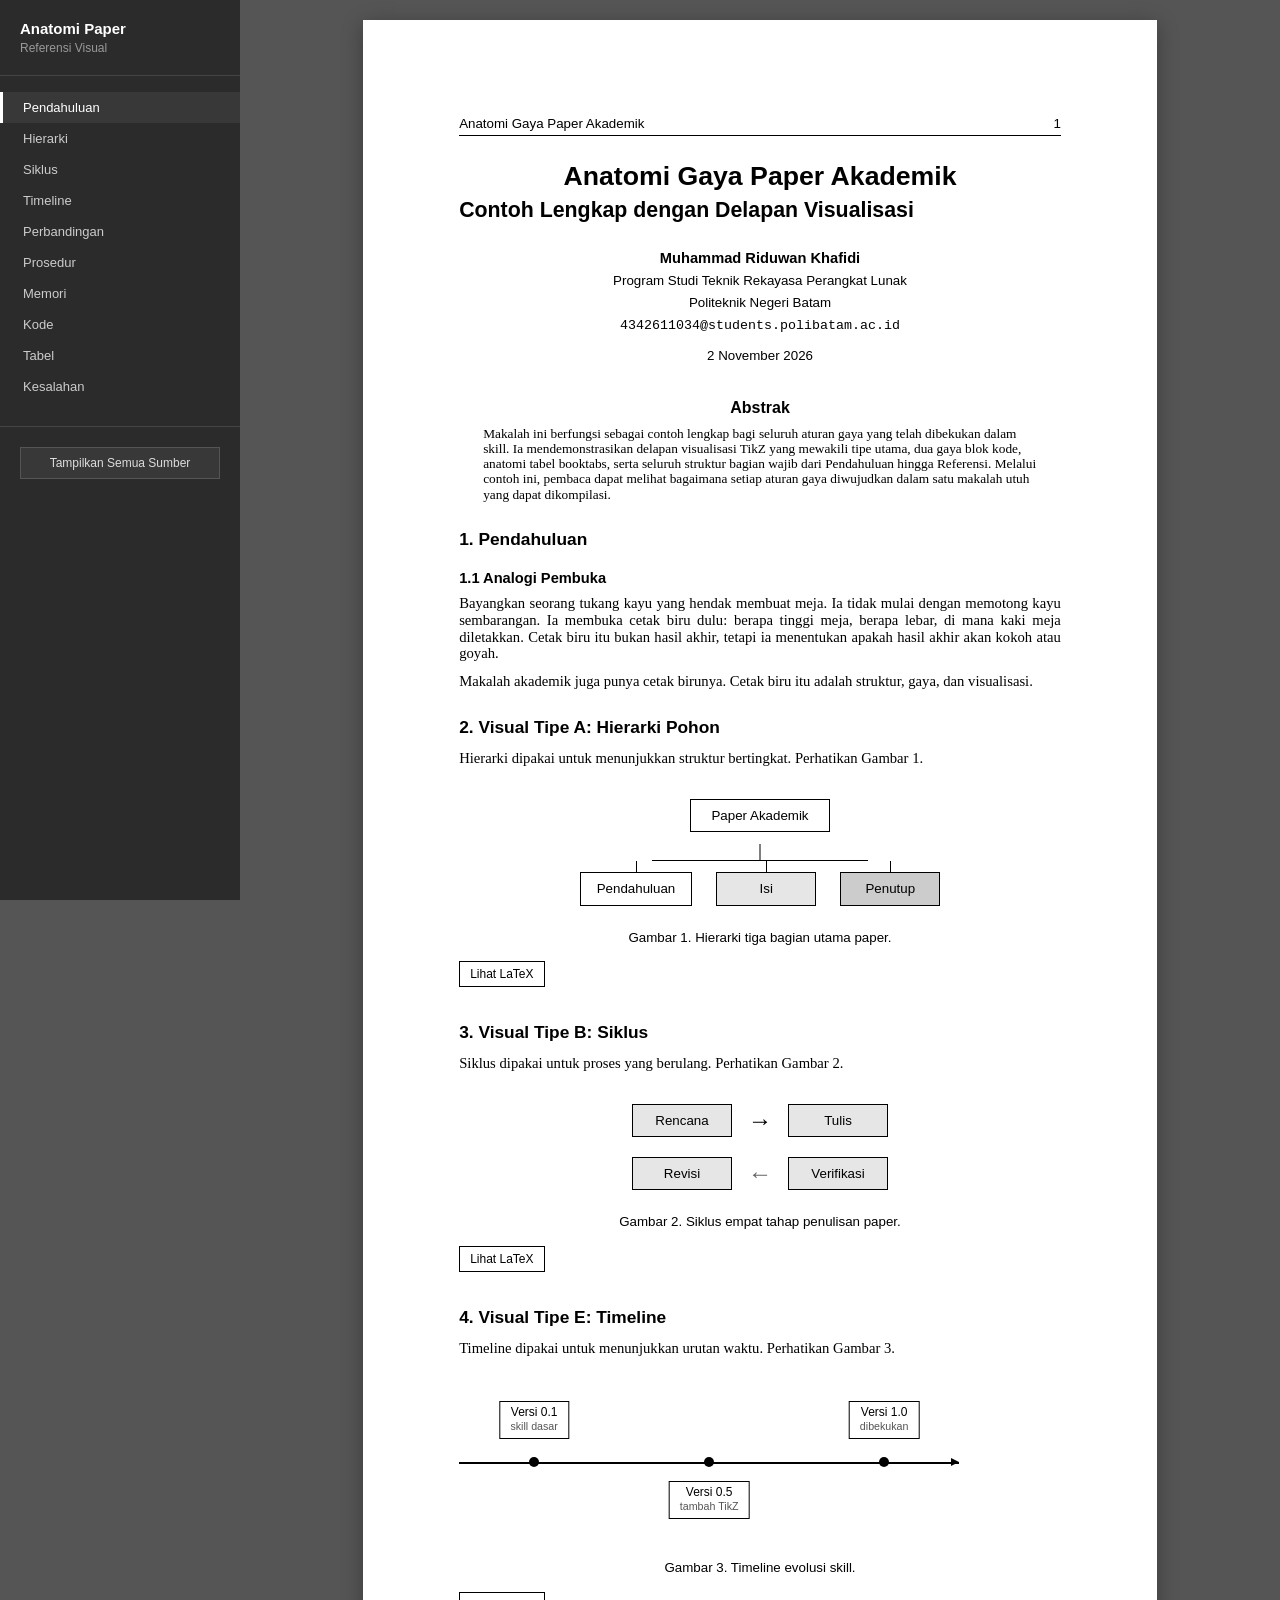
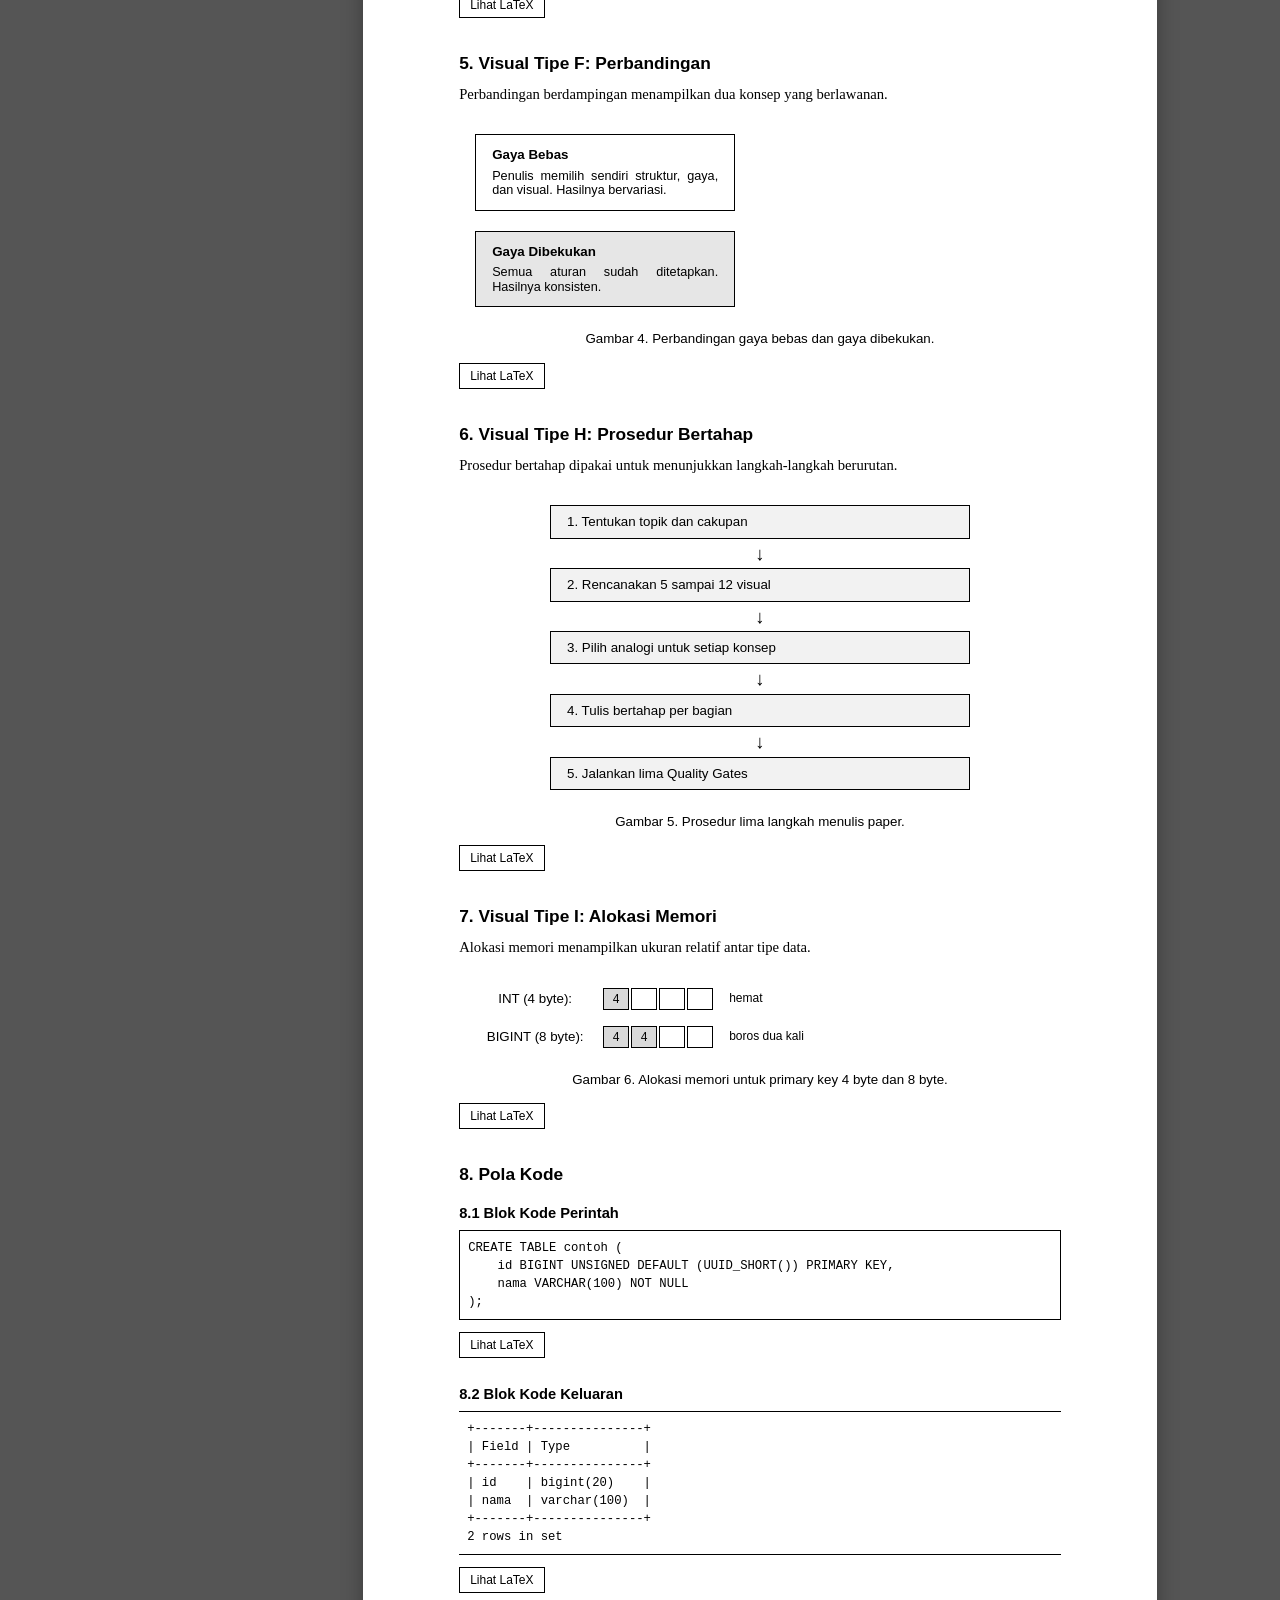
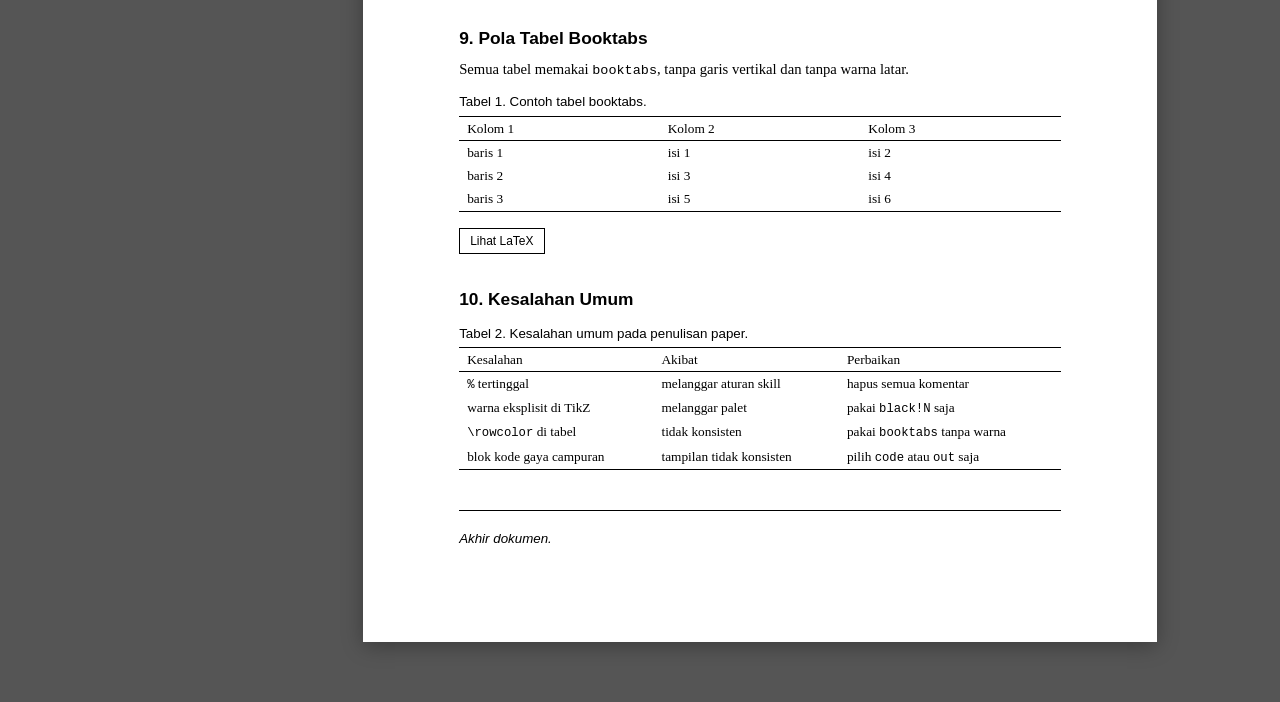
<file: guilde/Examples.html>
<!doctype html>
<html lang="id">
	<head>
		<meta charset="UTF-8" />
		<title>Anatomi Gaya Paper Akademik — Referensi Visual</title>
		<link rel="stylesheet" href="Examples.css" />
	</head>
	<body>
		<aside class="sidebar">
			<div class="sidebar-header">
				<span class="sidebar-title">Anatomi Paper</span>
				<span class="sidebar-subtitle">Referensi Visual</span>
			</div>
			<nav class="sidebar-nav">
				<a href="#intro" class="nav-item">Pendahuluan</a>
				<a href="#hierarchy" class="nav-item">Hierarki</a>
				<a href="#cycle" class="nav-item">Siklus</a>
				<a href="#timeline" class="nav-item">Timeline</a>
				<a href="#comparison" class="nav-item">Perbandingan</a>
				<a href="#procedure" class="nav-item">Prosedur</a>
				<a href="#memory" class="nav-item">Memori</a>
				<a href="#code" class="nav-item">Kode</a>
				<a href="#table" class="nav-item">Tabel</a>
				<a href="#mistakes" class="nav-item">Kesalahan</a>
			</nav>
			<div class="sidebar-footer">
				<button id="toggle-all">Tampilkan Semua Sumber</button>
			</div>
		</aside>

		<main class="main-content">
			<div class="page">
				<header class="page-header">
					<span>Anatomi Gaya Paper Akademik</span>
					<span>1</span>
				</header>

				<div class="title-block">
					<h1 class="paper-title">Anatomi Gaya Paper Akademik</h1>
					<p class="paper-subtitle">
						Contoh Lengkap dengan Delapan Visualisasi
					</p>
					<div class="author-block">
						<strong>Muhammad Riduwan Khafidi</strong><br />
						<span class="small"
							>Program Studi Teknik Rekayasa Perangkat Lunak</span
						><br />
						<span class="small">Politeknik Negeri Batam</span><br />
						<code>4342611034@students.polibatam.ac.id</code>
					</div>
					<div class="date-block">2 November 2026</div>
				</div>

				<section id="intro">
					<div class="abstract">
						<h2 class="abstract-title">Abstrak</h2>
						<blockquote>
							Makalah ini berfungsi sebagai contoh lengkap bagi
							seluruh aturan gaya yang telah dibekukan dalam
							skill. Ia mendemonstrasikan delapan visualisasi TikZ
							yang mewakili tipe utama, dua gaya blok kode,
							anatomi tabel booktabs, serta seluruh struktur
							bagian wajib dari Pendahuluan hingga Referensi.
							Melalui contoh ini, pembaca dapat melihat bagaimana
							setiap aturan gaya diwujudkan dalam satu makalah
							utuh yang dapat dikompilasi.
						</blockquote>
					</div>

					<h2>1. Pendahuluan</h2>
					<h3>1.1 Analogi Pembuka</h3>
					<p>
						Bayangkan seorang tukang kayu yang hendak membuat meja.
						Ia tidak mulai dengan memotong kayu sembarangan. Ia
						membuka cetak biru dulu: berapa tinggi meja, berapa
						lebar, di mana kaki meja diletakkan. Cetak biru itu
						bukan hasil akhir, tetapi ia menentukan apakah hasil
						akhir akan kokoh atau goyah.
					</p>
					<p>
						Makalah akademik juga punya cetak birunya. Cetak biru
						itu adalah struktur, gaya, dan visualisasi.
					</p>
				</section>

				<section id="hierarchy">
					<h2>2. Visual Tipe A: Hierarki Pohon</h2>
					<p>
						Hierarki dipakai untuk menunjukkan struktur bertingkat.
						Perhatikan Gambar 1.
					</p>

					<figure class="figure">
						<div class="diagram diagram-hierarchy">
							<div class="node node-root">Paper Akademik</div>
							<div class="branch-row">
								<div class="node node-level-1">Pendahuluan</div>
								<div class="node node-level-2">Isi</div>
								<div class="node node-level-3">Penutup</div>
							</div>
						</div>
						<figcaption>
							Gambar 1. Hierarki tiga bagian utama paper.
						</figcaption>
					</figure>

					<button class="source-toggle" data-target="src-hierarchy">
						Lihat LaTeX
					</button>
					<pre
						class="latex-source"
						id="src-hierarchy"
					><code>\begin{tikzpicture}[
    node distance=0.5cm and 0.8cm,
    cat/.style={rectangle, draw=black, thick,
        minimum width=3.2cm, minimum height=0.9cm,
        align=center, font=\sffamily\small},
    line/.style={draw, thick}
]
    \node[font=\sffamily] (root) at (0, 1) {Paper Akademik};
    \node[cat, fill=white, below left=1cm and 2.2cm of root] (a) {Pendahuluan};
    \node[cat, fill=black!10, below=1cm of root] (b) {Isi};
    \node[cat, fill=black!20, below right=1cm and 2.2cm of root] (c) {Penutup};

    \draw[line] (root) -- (a);
    \draw[line] (root) -- (b);
    \draw[line] (root) -- (c);
\end{tikzpicture}</code></pre>
				</section>

				<section id="cycle">
					<h2>3. Visual Tipe B: Siklus</h2>
					<p>
						Siklus dipakai untuk proses yang berulang. Perhatikan
						Gambar 2.
					</p>

					<figure class="figure">
						<div class="diagram diagram-cycle">
							<div class="cycle-row">
								<div class="node">Rencana</div>
								<span class="arrow">→</span>
								<div class="node">Tulis</div>
							</div>
							<div class="cycle-row">
								<div class="node">Revisi</div>
								<span class="arrow dashed-arrow">←</span>
								<div class="node">Verifikasi</div>
							</div>
						</div>
						<figcaption>
							Gambar 2. Siklus empat tahap penulisan paper.
						</figcaption>
					</figure>

					<button class="source-toggle" data-target="src-cycle">
						Lihat LaTeX
					</button>
					<pre
						class="latex-source"
						id="src-cycle"
					><code>\begin{tikzpicture}[
    node distance=2cm,
    box/.style={rectangle, draw=black, thick, fill=black!10,
        minimum width=2.8cm, minimum height=1cm,
        align=center, font=\sffamily\small},
    line/.style={draw, thick, -latex}
]
    \node[box] (plan) {Rencana};
    \node[box, right=of plan] (write) {Tulis};
    \node[box, below=of write] (verify) {Verifikasi};
    \node[box, left=of verify] (revise) {Revisi};

    \draw[line] (plan) -- (write);
    \draw[line] (write) -- (verify);
    \draw[line] (verify) -- (revise);
    \draw[line, dashed] (revise) -- (plan);
\end{tikzpicture}</code></pre>
				</section>

				<section id="timeline">
					<h2>4. Visual Tipe E: Timeline</h2>
					<p>
						Timeline dipakai untuk menunjukkan urutan waktu.
						Perhatikan Gambar 3.
					</p>

					<figure class="figure">
						<div class="diagram diagram-timeline">
							<div class="timeline-axis"></div>
							<div class="timeline-event event-above">
								<span class="event-dot"></span>
								<span class="event-label"
									>Versi 0.1<br /><small
										>skill dasar</small
									></span
								>
							</div>
							<div class="timeline-event event-below">
								<span class="event-dot"></span>
								<span class="event-label"
									>Versi 0.5<br /><small
										>tambah TikZ</small
									></span
								>
							</div>
							<div class="timeline-event event-above">
								<span class="event-dot"></span>
								<span class="event-label"
									>Versi 1.0<br /><small
										>dibekukan</small
									></span
								>
							</div>
						</div>
						<figcaption>
							Gambar 3. Timeline evolusi skill.
						</figcaption>
					</figure>

					<button class="source-toggle" data-target="src-timeline">
						Lihat LaTeX
					</button>
					<pre
						class="latex-source"
						id="src-timeline"
					><code>\begin{tikzpicture}[
    ev/.style={rectangle, draw=black, thick, fill=black!5,
        minimum width=2cm, minimum height=0.8cm,
        align=center, font=\scriptsize},
    line/.style={draw, thick}
]
    \draw[line, -latex] (-6, 0) -- (6, 0);

    \draw[thick] (-4.5, 0.1) -- (-4.5, -0.1);
    \node[ev, above=0.2cm] at (-4.5, 0.2) {Versi 0.1 \\ skill dasar};

    \draw[thick] (0, 0.1) -- (0, -0.1);
    \node[ev, below=0.2cm] at (0, -0.2) {Versi 0.5 \\ tambah TikZ};

    \draw[thick] (4.5, 0.1) -- (4.5, -0.1);
    \node[ev, above=0.2cm] at (4.5, 0.2) {Versi 1.0 \\ dibekukan};
\end{tikzpicture}</code></pre>
				</section>

				<section id="comparison">
					<h2>5. Visual Tipe F: Perbandingan</h2>
					<p>
						Perbandingan berdampingan menampilkan dua konsep yang
						berlawanan.
					</p>

					<figure class="figure">
						<div class="diagram diagram-comparison">
							<div class="comparison-box">
								<strong>Gaya Bebas</strong>
								<p>
									Penulis memilih sendiri struktur, gaya, dan
									visual. Hasilnya bervariasi.
								</p>
							</div>
							<div class="comparison-box comparison-box-shaded">
								<strong>Gaya Dibekukan</strong>
								<p>
									Semua aturan sudah ditetapkan. Hasilnya
									konsisten.
								</p>
							</div>
						</div>
						<figcaption>
							Gambar 4. Perbandingan gaya bebas dan gaya
							dibekukan.
						</figcaption>
					</figure>

					<button class="source-toggle" data-target="src-comparison">
						Lihat LaTeX
					</button>
					<pre
						class="latex-source"
						id="src-comparison"
					><code>\begin{tikzpicture}[
    box/.style={rectangle, draw=black, thick, text width=6cm,
        align=left, font=\sffamily\small, inner sep=10pt}
]
    \node[box, fill=white] (a) {
        Gaya Bebas \\
        Penulis memilih sendiri struktur, gaya, dan visual.
    };
    \node[box, fill=black!10, right=0.8cm of a] (b) {
        Gaya Dibekukan \\
        Semua aturan sudah ditetapkan.
    };
\end{tikzpicture}</code></pre>
				</section>

				<section id="procedure">
					<h2>6. Visual Tipe H: Prosedur Bertahap</h2>
					<p>
						Prosedur bertahap dipakai untuk menunjukkan
						langkah-langkah berurutan.
					</p>

					<figure class="figure">
						<div class="diagram diagram-procedure">
							<div class="step">
								1. Tentukan topik dan cakupan
							</div>
							<div class="step-arrow">↓</div>
							<div class="step">
								2. Rencanakan 5 sampai 12 visual
							</div>
							<div class="step-arrow">↓</div>
							<div class="step">
								3. Pilih analogi untuk setiap konsep
							</div>
							<div class="step-arrow">↓</div>
							<div class="step">4. Tulis bertahap per bagian</div>
							<div class="step-arrow">↓</div>
							<div class="step">
								5. Jalankan lima Quality Gates
							</div>
						</div>
						<figcaption>
							Gambar 5. Prosedur lima langkah menulis paper.
						</figcaption>
					</figure>

					<button class="source-toggle" data-target="src-procedure">
						Lihat LaTeX
					</button>
					<pre
						class="latex-source"
						id="src-procedure"
					><code>\begin{tikzpicture}[
    step/.style={rectangle, draw=black, thick, fill=black!5,
        text width=9cm, align=left, minimum height=0.7cm,
        font=\sffamily\small, inner sep=8pt},
    line/.style={draw, thick, -latex}
]
    \node[step] (s1) {\textbf{1.} Tentukan topik dan cakupan};
    \node[step, below=0.3cm of s1] (s2) {\textbf{2.} Rencanakan visual};
    \node[step, below=0.3cm of s2] (s3) {\textbf{3.} Pilih analogi};
    \node[step, below=0.3cm of s3] (s4) {\textbf{4.} Tulis bertahap};
    \node[step, below=0.3cm of s4] (s5) {\textbf{5.} Quality Gates};

    \draw[line] (s1) -- (s2);
    \draw[line] (s2) -- (s3);
    \draw[line] (s3) -- (s4);
    \draw[line] (s4) -- (s5);
\end{tikzpicture}</code></pre>
				</section>

				<section id="memory">
					<h2>7. Visual Tipe I: Alokasi Memori</h2>
					<p>
						Alokasi memori menampilkan ukuran relatif antar tipe
						data.
					</p>

					<figure class="figure">
						<div class="diagram diagram-memory">
							<div class="memory-row">
								<span class="memory-label">INT (4 byte):</span>
								<div class="memory-cells">
									<span class="cell cell-filled">4</span>
									<span class="cell"></span>
									<span class="cell"></span>
									<span class="cell"></span>
								</div>
								<span class="memory-note">hemat</span>
							</div>
							<div class="memory-row">
								<span class="memory-label"
									>BIGINT (8 byte):</span
								>
								<div class="memory-cells">
									<span class="cell cell-filled">4</span>
									<span class="cell cell-filled">4</span>
									<span class="cell"></span>
									<span class="cell"></span>
								</div>
								<span class="memory-note">boros dua kali</span>
							</div>
						</div>
						<figcaption>
							Gambar 6. Alokasi memori untuk primary key 4 byte
							dan 8 byte.
						</figcaption>
					</figure>

					<button class="source-toggle" data-target="src-memory">
						Lihat LaTeX
					</button>
					<pre
						class="latex-source"
						id="src-memory"
					><code>\begin{tikzpicture}[
    cell/.style={rectangle, draw=black, minimum width=0.8cm,
        minimum height=0.7cm, font=\ttfamily\scriptsize, align=center},
    lbl/.style={font=\sffamily\small}
]
    \node[lbl, anchor=east] at (-1, 1.5) {\texttt{INT} (4 byte):};
    \node[cell, fill=black!15] (a1) at (0, 1.5) {4};
    \node[cell, fill=white]    (a2) at (0.8, 1.5) { };
    \node[cell, fill=white]    (a3) at (1.6, 1.5) { };
    \node[cell, fill=white]    (a4) at (2.4, 1.5) { };
    \node[font=\scriptsize\sffamily, right=0.2cm of a4] {hemat};

    \node[lbl, anchor=east] at (-1, 0) {\texttt{BIGINT} (8 byte):};
    \node[cell, fill=black!15] (b1) at (0, 0) {4};
    \node[cell, fill=black!15] (b2) at (0.8, 0) {4};
    \node[cell, fill=white]    (b3) at (1.6, 0) { };
    \node[cell, fill=white]    (b4) at (2.4, 0) { };
    \node[font=\scriptsize\sffamily, right=0.2cm of b4] {boros};
\end{tikzpicture}</code></pre>
				</section>

				<section id="code">
					<h2>8. Pola Kode</h2>

					<h3>8.1 Blok Kode Perintah</h3>
					<pre class="code-block"><code>CREATE TABLE contoh (
    id BIGINT UNSIGNED DEFAULT (UUID_SHORT()) PRIMARY KEY,
    nama VARCHAR(100) NOT NULL
);</code></pre>

					<button class="source-toggle" data-target="src-code-1">
						Lihat LaTeX
					</button>
					<pre
						class="latex-source"
						id="src-code-1"
					><code>\begin{lstlisting}[style=code]
CREATE TABLE contoh (
    id BIGINT UNSIGNED DEFAULT (UUID_SHORT()) PRIMARY KEY,
    nama VARCHAR(100) NOT NULL
);
\end{lstlisting}</code></pre>

					<h3>8.2 Blok Kode Keluaran</h3>
					<pre class="out-block"><code>+-------+---------------+
| Field | Type          |
+-------+---------------+
| id    | bigint(20)    |
| nama  | varchar(100)  |
+-------+---------------+
2 rows in set</code></pre>

					<button class="source-toggle" data-target="src-code-2">
						Lihat LaTeX
					</button>
					<pre
						class="latex-source"
						id="src-code-2"
					><code>\begin{lstlisting}[style=out]
+-------+---------------+
| Field | Type          |
+-------+---------------+
| id    | bigint(20)    |
| nama  | varchar(100)  |
+-------+---------------+
2 rows in set
\end{lstlisting}</code></pre>
				</section>

				<section id="table">
					<h2>9. Pola Tabel Booktabs</h2>
					<p>
						Semua tabel memakai <code>booktabs</code>, tanpa garis
						vertikal dan tanpa warna latar.
					</p>

					<figure class="figure">
						<table class="booktabs">
							<caption>
								Tabel 1. Contoh tabel booktabs.
							</caption>
							<thead>
								<tr>
									<th>Kolom 1</th>
									<th>Kolom 2</th>
									<th>Kolom 3</th>
								</tr>
							</thead>
							<tbody>
								<tr>
									<td>baris 1</td>
									<td>isi 1</td>
									<td>isi 2</td>
								</tr>
								<tr>
									<td>baris 2</td>
									<td>isi 3</td>
									<td>isi 4</td>
								</tr>
								<tr>
									<td>baris 3</td>
									<td>isi 5</td>
									<td>isi 6</td>
								</tr>
							</tbody>
						</table>
					</figure>

					<button class="source-toggle" data-target="src-table">
						Lihat LaTeX
					</button>
					<pre
						class="latex-source"
						id="src-table"
					><code>\begin{table}[H]
    \centering
    \caption{Contoh tabel booktabs.}
    \label{tab:example}
    \small
    \begin{tabular}{l l l}
        \toprule
        Kolom 1 & Kolom 2 & Kolom 3 \\
        \midrule
        baris 1 & isi 1   & isi 2   \\
        baris 2 & isi 3   & isi 4   \\
        baris 3 & isi 5   & isi 6   \\
        \bottomrule
    \end{tabular}
\end{table}</code></pre>
				</section>

				<section id="mistakes">
					<h2>10. Kesalahan Umum</h2>

					<figure class="figure">
						<table class="booktabs">
							<caption>
								Tabel 2. Kesalahan umum pada penulisan paper.
							</caption>
							<thead>
								<tr>
									<th>Kesalahan</th>
									<th>Akibat</th>
									<th>Perbaikan</th>
								</tr>
							</thead>
							<tbody>
								<tr>
									<td><code>%</code> tertinggal</td>
									<td>melanggar aturan skill</td>
									<td>hapus semua komentar</td>
								</tr>
								<tr>
									<td>warna eksplisit di TikZ</td>
									<td>melanggar palet</td>
									<td>pakai <code>black!N</code> saja</td>
								</tr>
								<tr>
									<td><code>\rowcolor</code> di tabel</td>
									<td>tidak konsisten</td>
									<td>
										pakai <code>booktabs</code> tanpa warna
									</td>
								</tr>
								<tr>
									<td>blok kode gaya campuran</td>
									<td>tampilan tidak konsisten</td>
									<td>
										pilih <code>code</code> atau
										<code>out</code> saja
									</td>
								</tr>
							</tbody>
						</table>
					</figure>
				</section>

				<footer class="page-footer">
					<p class="end-note">Akhir dokumen.</p>
				</footer>
			</div>
		</main>

		<script src="Examples.js"></script>
	</body>
</html>
</file>
<file: guilde/Examples.css>
:root {
	--black: #000;
	--white: #fff;
	--gray-page-bg: #555;
	--gray-5: #f2f2f2;
	--gray-10: #e6e6e6;
	--gray-15: #d9d9d9;
	--gray-20: #cccccc;
	--gray-24: #c2c2c2;
	--gray-30: #b3b3b3;
	--serif: "Palatino Linotype", "Book Antiqua", Palatino, Georgia, serif;
	--sans: "Helvetica Neue", Helvetica, Arial, sans-serif;
	--mono: "Courier New", Consolas, "DejaVu Sans Mono", monospace;
}

* {
	box-sizing: border-box;
}

html,
body {
	margin: 0;
	padding: 0;
}

body {
	background: var(--gray-page-bg);
	font-family: var(--serif);
	color: var(--black);
	display: flex;
	min-height: 100vh;
}

/* ============ SIDEBAR ============ */

.sidebar {
	width: 240px;
	background: #2b2b2b;
	color: #ddd;
	position: fixed;
	top: 0;
	left: 0;
	bottom: 0;
	padding: 20px 0;
	overflow-y: auto;
	font-family: var(--sans);
	z-index: 100;
}

.sidebar-header {
	padding: 0 20px 20px 20px;
	border-bottom: 1px solid #444;
	margin-bottom: 16px;
}

.sidebar-title {
	display: block;
	font-size: 15px;
	font-weight: bold;
	color: #fff;
}

.sidebar-subtitle {
	display: block;
	font-size: 12px;
	color: #999;
	margin-top: 4px;
}

.sidebar-nav {
	display: flex;
	flex-direction: column;
}

.nav-item {
	color: #ccc;
	text-decoration: none;
	padding: 8px 20px;
	font-size: 13px;
	border-left: 3px solid transparent;
	transition: all 0.15s;
}

.nav-item:hover {
	color: #fff;
	background: #383838;
}

.nav-item.active {
	color: #fff;
	border-left-color: #fff;
	background: #383838;
}

.sidebar-footer {
	padding: 20px;
	margin-top: 24px;
	border-top: 1px solid #444;
}

#toggle-all {
	width: 100%;
	padding: 8px 12px;
	background: #383838;
	color: #ddd;
	border: 1px solid #555;
	cursor: pointer;
	font-family: var(--sans);
	font-size: 12px;
}

#toggle-all:hover {
	background: #444;
	color: #fff;
}

/* ============ MAIN ============ */

.main-content {
	margin-left: 240px;
	flex: 1;
	padding: 20px 20px 60px 20px;
	min-width: 0;
}

.page {
	width: 21cm;
	min-height: 29.7cm;
	padding: 2.54cm;
	margin: 0 auto;
	background: var(--white);
	box-shadow: 0 4px 20px rgba(0, 0, 0, 0.3);
	font-size: 11pt;
	line-height: 1.15;
}

/* ============ HEADER ============ */

.page-header {
	display: flex;
	justify-content: space-between;
	border-bottom: 0.4pt solid var(--black);
	padding-bottom: 4px;
	margin-bottom: 24px;
	font-family: var(--sans);
	font-size: 10pt;
}

/* ============ TITLE BLOCK ============ */

.title-block {
	text-align: center;
	margin-bottom: 36px;
}

.paper-title {
	font-family: var(--sans);
	font-size: 20pt;
	font-weight: bold;
	margin: 0 0 6px 0;
	line-height: 1.2;
}

.paper-subtitle {
	font-family: var(--sans);
	font-size: 16pt;
	font-weight: bold;
	margin: 0 0 24px 0;
}

.author-block {
	font-family: var(--sans);
	font-size: 11pt;
	line-height: 1.5;
	margin-bottom: 12px;
}

.author-block .small {
	font-size: 10pt;
}

.author-block code {
	font-family: var(--mono);
	font-size: 10pt;
}

.date-block {
	font-family: var(--sans);
	font-size: 10pt;
}

/* ============ HEADINGS ============ */

h2 {
	font-family: var(--sans);
	font-size: 13pt;
	font-weight: bold;
	margin: 28px 0 12px 0;
	page-break-after: avoid;
}

h3 {
	font-family: var(--sans);
	font-size: 11pt;
	font-weight: bold;
	margin: 20px 0 8px 0;
	page-break-after: avoid;
}

p {
	margin: 0 0 11px 0;
	text-align: justify;
}

/* ============ ABSTRACT ============ */

.abstract {
	margin-bottom: 24px;
}

.abstract-title {
	text-align: center;
	font-family: var(--sans);
	font-size: 12pt;
	font-weight: bold;
	margin: 0 0 8px 0;
}

.abstract blockquote {
	margin: 0;
	padding: 0 24px;
	font-size: 10pt;
	font-style: normal;
}

/* ============ CODE BLOCKS ============ */

.code-block,
.out-block,
.latex-source {
	font-family: var(--mono);
	font-size: 10pt;
	line-height: 1.35;
	padding: 8px;
	white-space: pre-wrap;
	word-break: break-word;
	margin: 0 0 12px 0;
	overflow-x: auto;
}

.code-block {
	border: 1px solid var(--black);
	background: var(--white);
}

.out-block {
	border-top: 1px solid var(--black);
	border-bottom: 1px solid var(--black);
	background: var(--white);
}

.latex-source {
	border: 1px dashed var(--gray-30);
	background: var(--gray-5);
	font-size: 9pt;
	display: none;
}

.latex-source.visible {
	display: block;
}

code {
	font-family: var(--mono);
	font-size: 0.92em;
}

/* ============ TABLES ============ */

.booktabs {
	width: 100%;
	border-collapse: collapse;
	font-size: 10pt;
	margin-bottom: 8px;
}

.booktabs caption {
	text-align: left;
	font-family: var(--sans);
	font-size: 10pt;
	margin-bottom: 6px;
	caption-side: top;
}

.booktabs thead {
	border-top: 1px solid var(--black);
	border-bottom: 0.5pt solid var(--black);
}

.booktabs tbody tr:last-child {
	border-bottom: 1px solid var(--black);
}

.booktabs th,
.booktabs td {
	padding: 4px 8px;
	text-align: left;
	vertical-align: top;
}

.booktabs th {
	font-weight: normal;
}

/* ============ FIGURES ============ */

.figure {
	margin: 16px 0;
	text-align: center;
}

.figure figcaption {
	font-family: var(--sans);
	font-size: 10pt;
	margin-top: 8px;
	text-align: center;
}

/* ============ DIAGRAM BASE ============ */

.diagram {
	padding: 16px;
	display: flex;
	flex-direction: column;
	align-items: center;
	gap: 12px;
}

.node {
	border: 1.2px solid var(--black);
	padding: 8px 16px;
	font-family: var(--sans);
	font-size: 10pt;
	text-align: center;
	min-width: 100px;
}

.node-root {
	min-width: 140px;
}

/* ============ DIAGRAM HIERARCHY ============ */

.branch-row {
	display: flex;
	gap: 24px;
	position: relative;
	padding-top: 16px;
}

.branch-row::before {
	content: "";
	position: absolute;
	top: 0;
	left: 50%;
	transform: translateX(-50%);
	height: 16px;
	border-left: 1.2px solid var(--black);
}

.branch-row::after {
	content: "";
	position: absolute;
	top: 16px;
	left: 20%;
	right: 20%;
	border-top: 1.2px solid var(--black);
}

.branch-row .node {
	position: relative;
	margin-top: 12px;
}

.branch-row .node::before {
	content: "";
	position: absolute;
	top: -12px;
	left: 50%;
	height: 12px;
	border-left: 1.2px solid var(--black);
}

.node-level-1 {
	background: var(--white);
}
.node-level-2 {
	background: var(--gray-10);
}
.node-level-3 {
	background: var(--gray-20);
}

/* ============ DIAGRAM CYCLE ============ */

.diagram-cycle {
	display: flex;
	flex-direction: column;
	gap: 20px;
	align-items: center;
}

.cycle-row {
	display: flex;
	align-items: center;
	gap: 16px;
}

.cycle-row .node {
	min-width: 100px;
	background: var(--gray-10);
}

.arrow {
	font-size: 18pt;
	font-family: var(--sans);
	color: var(--black);
}

.dashed-arrow {
	opacity: 0.6;
}

/* ============ DIAGRAM TIMELINE ============ */

.diagram-timeline {
	position: relative;
	height: 180px;
	width: 100%;
	max-width: 500px;
}

.timeline-axis {
	position: absolute;
	top: 50%;
	left: 0;
	right: 0;
	height: 1.2px;
	background: var(--black);
}

.timeline-axis::after {
	content: "";
	position: absolute;
	right: 0;
	top: -4px;
	border-top: 4px solid transparent;
	border-bottom: 4px solid transparent;
	border-left: 8px solid var(--black);
}

.timeline-event {
	position: absolute;
	left: 0;
	right: 0;
	height: 2px;
}

.event-above {
	top: calc(50% - 1px);
}
.event-below {
	top: calc(50% - 1px);
}

.timeline-event:nth-child(2) {
	--x: 15%;
}
.timeline-event:nth-child(3) {
	--x: 50%;
}
.timeline-event:nth-child(4) {
	--x: 85%;
}

.timeline-event {
	--x: 50%;
}

.event-dot {
	position: absolute;
	left: var(--x);
	transform: translateX(-50%);
	width: 10px;
	height: 10px;
	border-radius: 50%;
	background: var(--black);
	top: -4px;
}

.event-label {
	position: absolute;
	left: var(--x);
	transform: translateX(-50%);
	border: 1px solid var(--black);
	padding: 4px 10px;
	font-family: var(--sans);
	font-size: 9pt;
	text-align: center;
	background: var(--white);
	white-space: nowrap;
}

.event-above .event-label {
	top: -60px;
}
.event-below .event-label {
	top: 20px;
}

.event-label small {
	font-size: 8pt;
	color: var(--gray-page-bg);
}

/* ============ DIAGRAM COMPARISON ============ */

.diagram-comparison {
	display: flex;
	gap: 20px;
	flex-wrap: wrap;
	justify-content: center;
	align-items: stretch;
	width: 100%;
}

.comparison-box {
	border: 1.2px solid var(--black);
	padding: 12px 16px;
	flex: 1;
	max-width: 260px;
	text-align: left;
	font-family: var(--sans);
	font-size: 10pt;
	background: var(--white);
}

.comparison-box strong {
	display: block;
	margin-bottom: 6px;
}

.comparison-box p {
	margin: 0;
	font-size: 9.5pt;
}

.comparison-box-shaded {
	background: var(--gray-10);
}

/* ============ DIAGRAM PROCEDURE ============ */

.diagram-procedure {
	display: flex;
	flex-direction: column;
	align-items: center;
	gap: 0;
}

.step {
	border: 1.2px solid var(--black);
	padding: 8px 16px;
	background: var(--gray-5);
	font-family: var(--sans);
	font-size: 10pt;
	width: 100%;
	max-width: 420px;
	text-align: left;
}

.step-arrow {
	font-size: 14pt;
	padding: 4px 0;
}

/* ============ DIAGRAM MEMORY ============ */

.diagram-memory {
	display: flex;
	flex-direction: column;
	gap: 16px;
	align-items: flex-start;
}

.memory-row {
	display: flex;
	align-items: center;
	gap: 8px;
}

.memory-label {
	font-family: var(--sans);
	font-size: 10pt;
	min-width: 120px;
}

.memory-cells {
	display: flex;
	gap: 2px;
}

.cell {
	display: inline-block;
	width: 26px;
	height: 22px;
	border: 1px solid var(--black);
	font-family: var(--mono);
	font-size: 9pt;
	text-align: center;
	line-height: 22px;
}

.cell-filled {
	background: var(--gray-15);
}

.memory-note {
	font-family: var(--sans);
	font-size: 9pt;
	margin-left: 8px;
}

/* ============ SOURCE TOGGLE ============ */

.source-toggle {
	display: inline-block;
	padding: 5px 10px;
	background: var(--white);
	border: 1px solid var(--black);
	font-family: var(--sans);
	font-size: 9pt;
	cursor: pointer;
	margin-bottom: 8px;
}

.source-toggle:hover {
	background: var(--gray-5);
}

.source-toggle.active {
	background: var(--gray-15);
}

/* ============ FOOTER ============ */

.page-footer {
	margin-top: 40px;
	padding-top: 20px;
	border-top: 0.4pt solid var(--black);
	font-family: var(--sans);
	font-size: 10pt;
	text-align: center;
}

.end-note {
	font-style: italic;
	margin: 0;
}

/* ============ RESPONSIVE ============ */

@media (max-width: 1000px) {
	.sidebar {
		display: none;
	}
	.main-content {
		margin-left: 0;
	}
	.page {
		width: 100%;
		padding: 1cm;
	}
}
</file>
